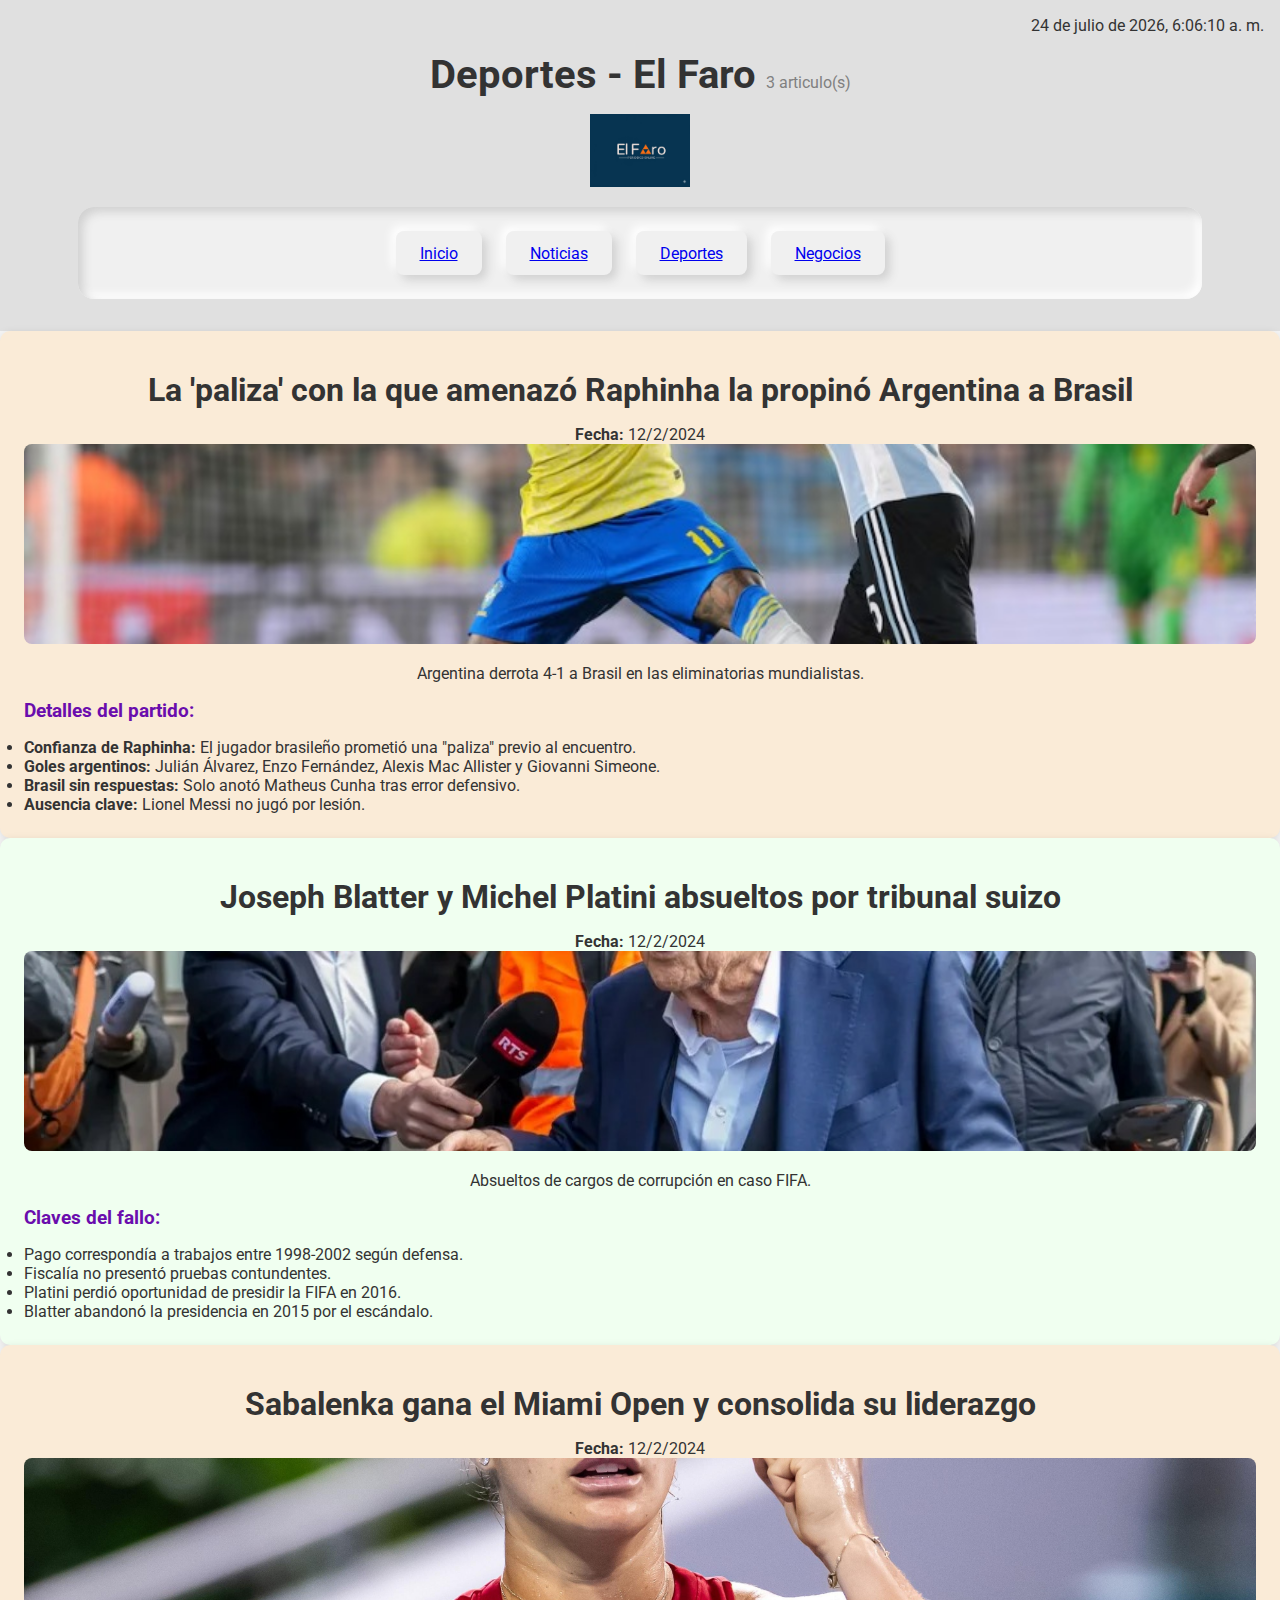
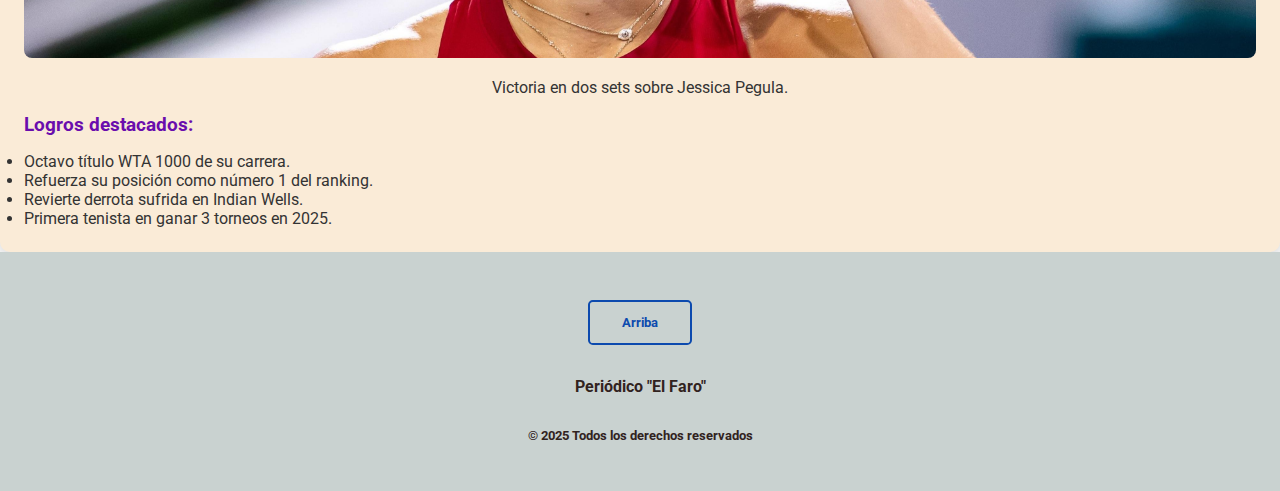
<file: deportes.html>
<!DOCTYPE html>
<html lang="es">
  <head>
    <title>El Faro - Deportes</title>
    <meta charset="UTF-8" />
    <meta name="viewport" content="width=device-width, initial-scale=1.0" />
    <link rel="stylesheet" href="estilos.css" />
  </head>
  <body>
    <!-- Define diccionario de noticias en memoria cache-->
    <script src="js/noticias.js"></script>
    <!-- Encabezado -->
    <header class="bg-header">
      <!-- Reloj -->
      <div class="container-time">
        <label id="label-time"></label>
      </div>
      <script src="js/clock-time.js"></script>
      <!-- Reloj - FIN -->
      <div class="text-center">
        <h1>Deportes - El Faro <span id="deportes-articles-number" class="tiny-text"></span></h1>
        <!--Renderiza cantidad de articulos-->
        <script src="js/render-number-articles.js"></script>
        <img
          src="img/Logo1.jpeg"
          width="100"
          alt="Logo de El Faro: faro sobre acantilado"
          class="logo"
        />
      </div>
      <!-- Menú de navegación -->
      <nav class="neumorphic-menu">
        <a href="index.html" class="neumorphic-button">Inicio</a>
        <a href="general.html" class="neumorphic-button">Noticias</a>
        <a href="deportes.html" class="neumorphic-button">Deportes</a>
        <a href="negocios.html" class="neumorphic-button">Negocios</a>
      </nav>
    </header>

    <!-- Contenido principal -->
    <main class="articles-container" id="articles-container-deportes">
    </main>
    <script src="js/renderizar_paginas_noticias.js"></script>

    <!-- Pie de página -->
    <footer class="bg-footer">
      <div class="text-center">
        <button
          class="button"
          onclick="window.scrollTo({ top: 0, behavior: 'smooth' })"
        >
          Arriba
        </button>
        <h4>Periódico "El Faro"</h4>
        <h5>© 2025 Todos los derechos reservados</h5>
      </div>
    </footer>
  </body>
</html>
</file>
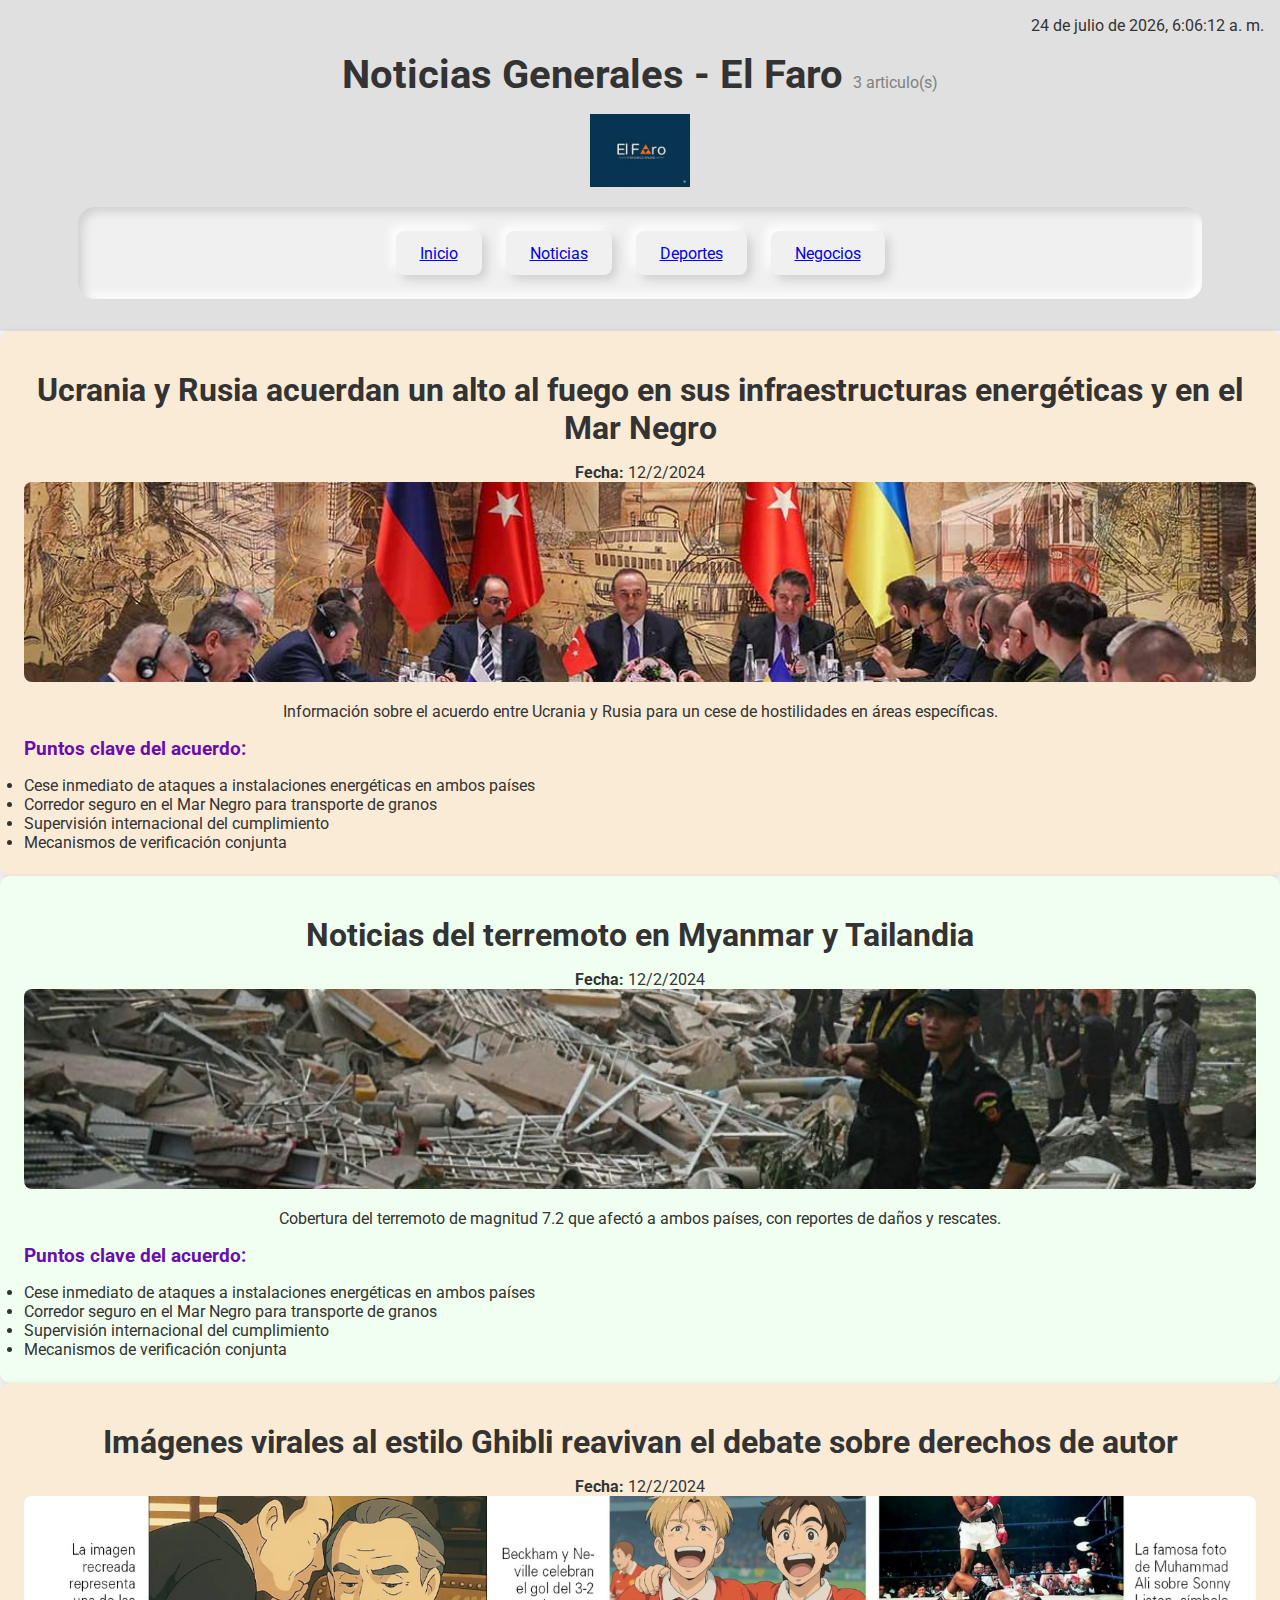
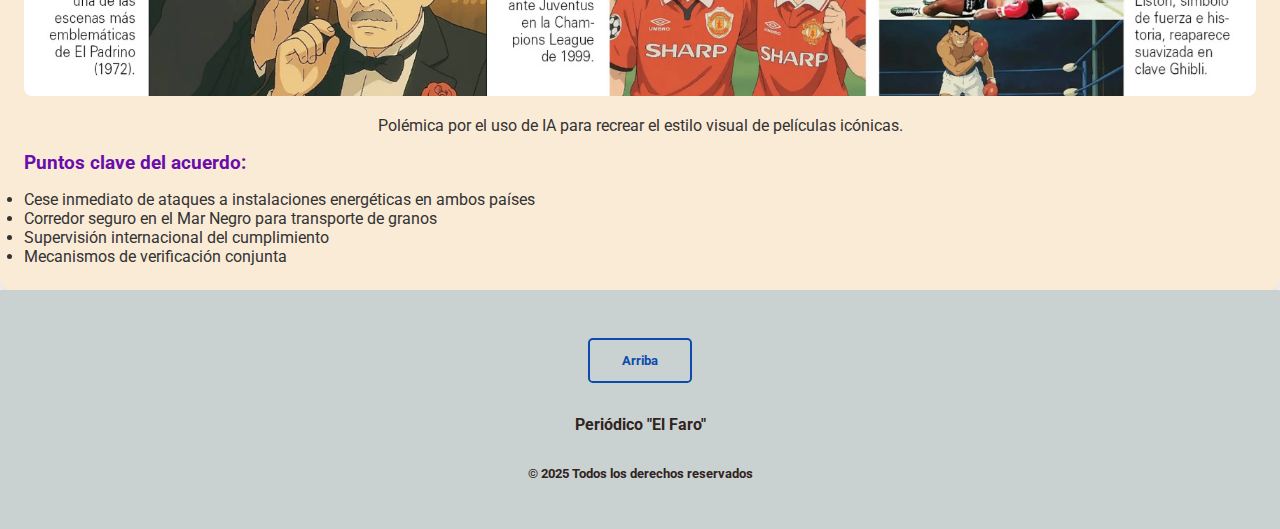
<file: general.html>
<!DOCTYPE html>
<html lang="es">
  <head>
    <title>El Faro - Noticias Generales</title>
    <meta charset="UTF-8" />
    <meta name="viewport" content="width=device-width, initial-scale=1.0" />
    <link rel="stylesheet" href="estilos.css" />
  </head>
  <body>
    <!-- Define diccionario de noticias en memoria cache-->
    <script src="js/noticias.js"></script>
    <!-- Encabezado -->
    <header class="bg-header">
      
      <!-- Reloj -->
      <div class="container-time">
        <label id="label-time"></label>
      </div>
      <script src="js/clock-time.js"></script>
      <!-- Reloj - FIN -->

      <div class="text-center">
        <h1>Noticias Generales - El Faro <span id="general-articles-number" class="tiny-text"></span></h1>
        <!--Renderiza cantidad de articulos-->
        <script src="js/render-number-articles.js"></script>
        <img
          src="img/Logo1.jpeg"
          width="100"
          alt="Logo de El Faro: faro sobre acantilado"
          class="logo"
        />
      </div>
      <!-- Menú de navegación -->
      <nav class="neumorphic-menu">
        <a href="index.html" class="neumorphic-button">Inicio</a>
        <a href="general.html" class="neumorphic-button">Noticias</a>
        <a href="deportes.html" class="neumorphic-button">Deportes</a>
        <a href="negocios.html" class="neumorphic-button">Negocios</a>
      </nav>
    </header>

    <!-- Contenido principal -->
    <main class="articles-container" id="articles-container-general">
    </main>
    <script src="js/renderizar_paginas_noticias.js"></script>

    <!-- Pie de página -->
    <footer class="bg-footer">
      <div class="text-center">
        <button
          class="button"
          onclick="window.scrollTo({ top: 0, behavior: 'smooth' })"
        >
          Arriba
        </button>
        <h4>Periódico "El Faro"</h4>
        <h5>© 2025 Todos los derechos reservados</h5>
      </div>
    </footer>
  </body>
</html>
</file>
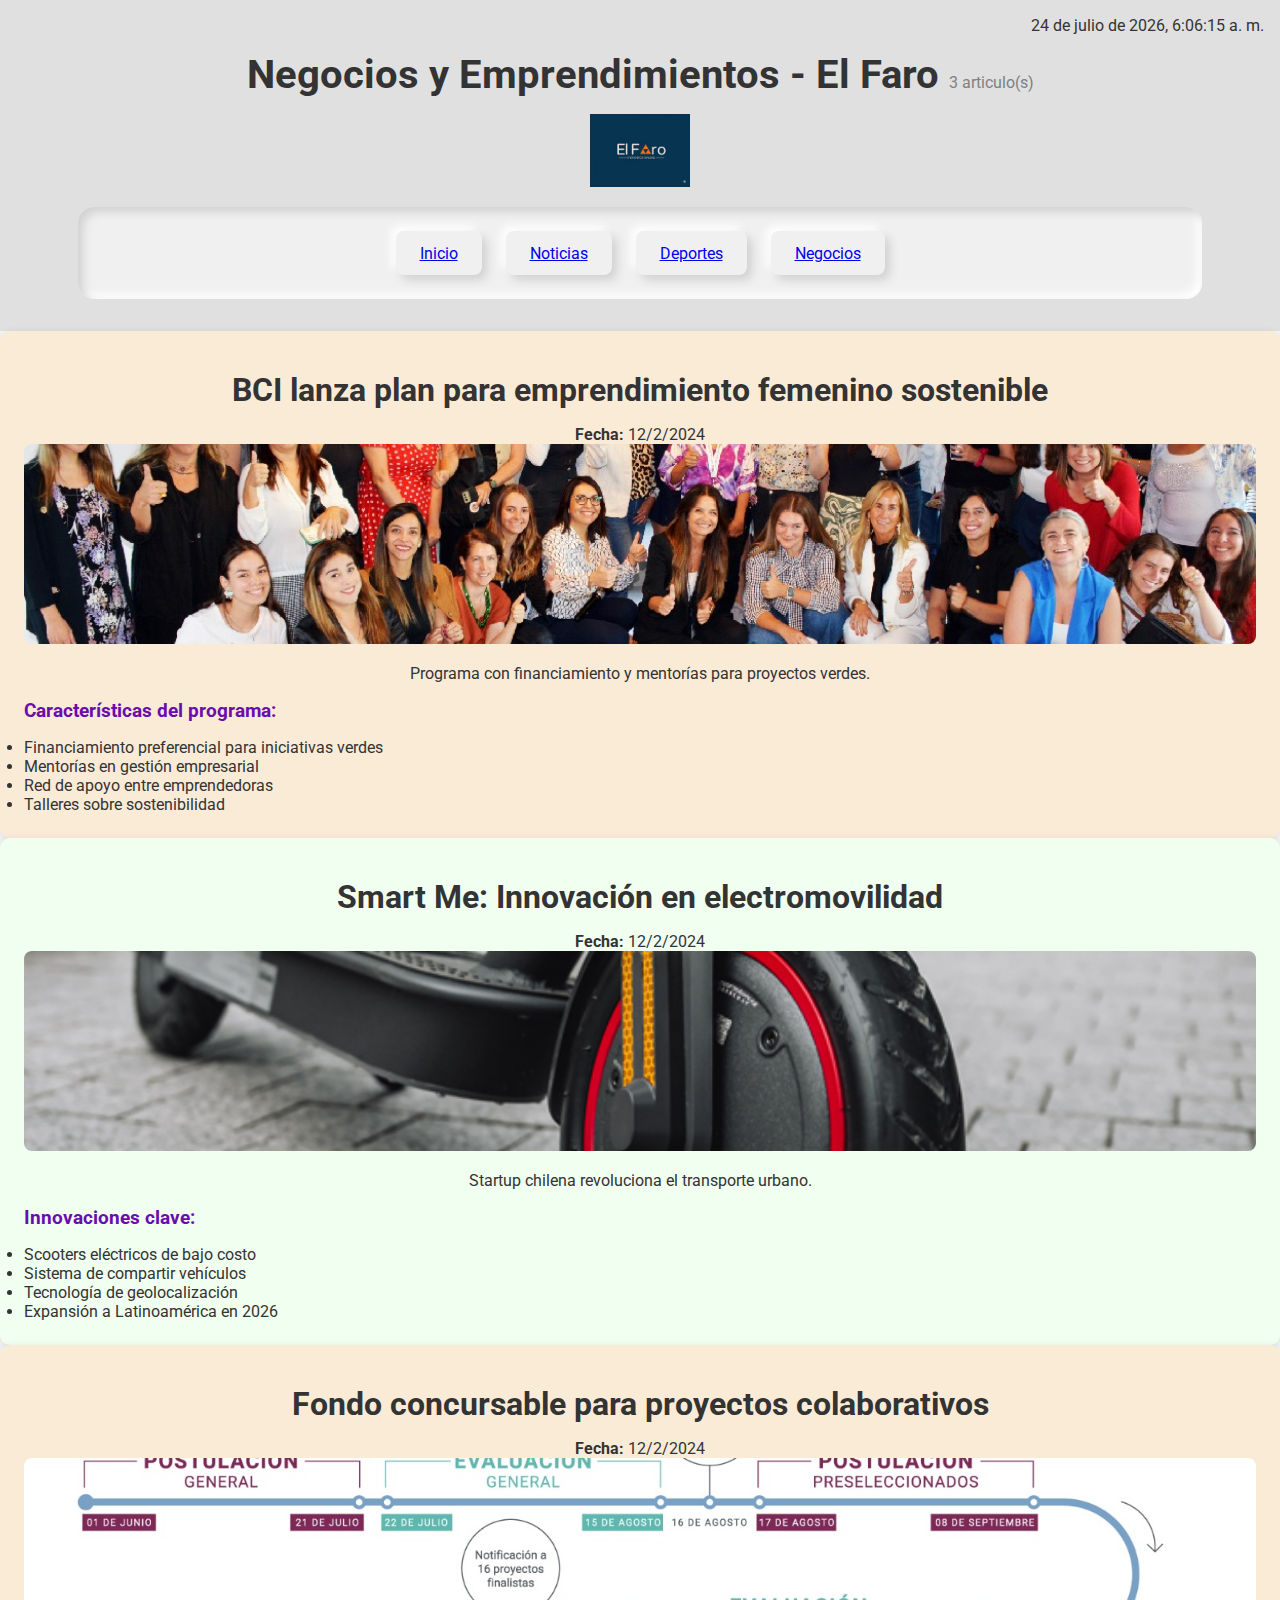
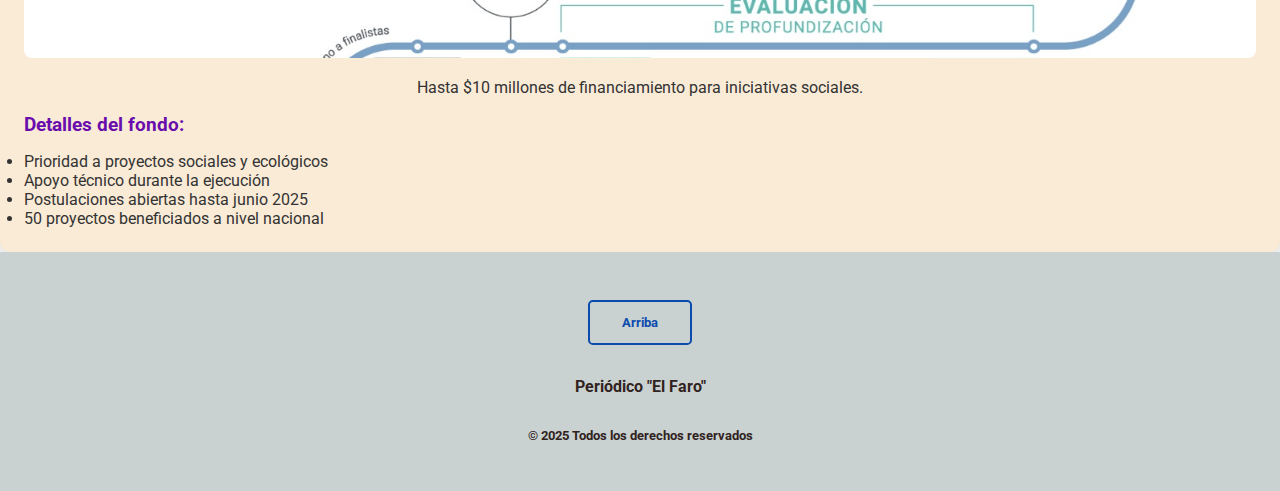
<file: negocios.html>
<!DOCTYPE html>
<html lang="es">
  <head>
    <title>El Faro - Negocios</title>
    <meta charset="UTF-8" />
    <meta name="viewport" content="width=device-width, initial-scale=1.0" />
    <link rel="stylesheet" href="estilos.css" />
  </head>
  <body>
    <!-- Define diccionario de noticias en memoria cache-->
    <script src="js/noticias.js"></script>
    <!-- Encabezado -->
    <header class="bg-header">
      <!-- Reloj -->
      <div class="container-time">
        <label id="label-time"></label>
      </div>
      <script src="js/clock-time.js"></script>
      <!-- Reloj - FIN -->
      <div class="text-center">
        <h1>Negocios y Emprendimientos - El Faro <span id="negocios-articles-number" class="tiny-text"></span></h1>
        <!--Renderiza cantidad de articulos-->
        <script src="js/render-number-articles.js"></script>
        <img
          src="img/Logo1.jpeg"
          width="100"
          alt="Logo de El Faro: faro sobre acantilado"
          class="logo"
        />
      </div>
      <!-- Menú de navegación -->
      <nav class="neumorphic-menu">
        <a href="index.html" class="neumorphic-button">Inicio</a>
        <a href="general.html" class="neumorphic-button">Noticias</a>
        <a href="deportes.html" class="neumorphic-button">Deportes</a>
        <a href="negocios.html" class="neumorphic-button">Negocios</a>
      </nav>
    </header>

    <!-- Contenido principal -->
    <main class="articles-container" id="articles-container-negocios">
      
    </main>
    <script src="js/renderizar_paginas_noticias.js"></script>

    <!-- Pie de página -->
    <footer class="bg-footer">
      <div class="text-center">
        <button
          class="button"
          onclick="window.scrollTo({ top: 0, behavior: 'smooth' })"
        >
          Arriba
        </button>
        <h4>Periódico "El Faro"</h4>
        <h5>© 2025 Todos los derechos reservados</h5>
      </div>
    </footer>
  </body>
</html>
</file>
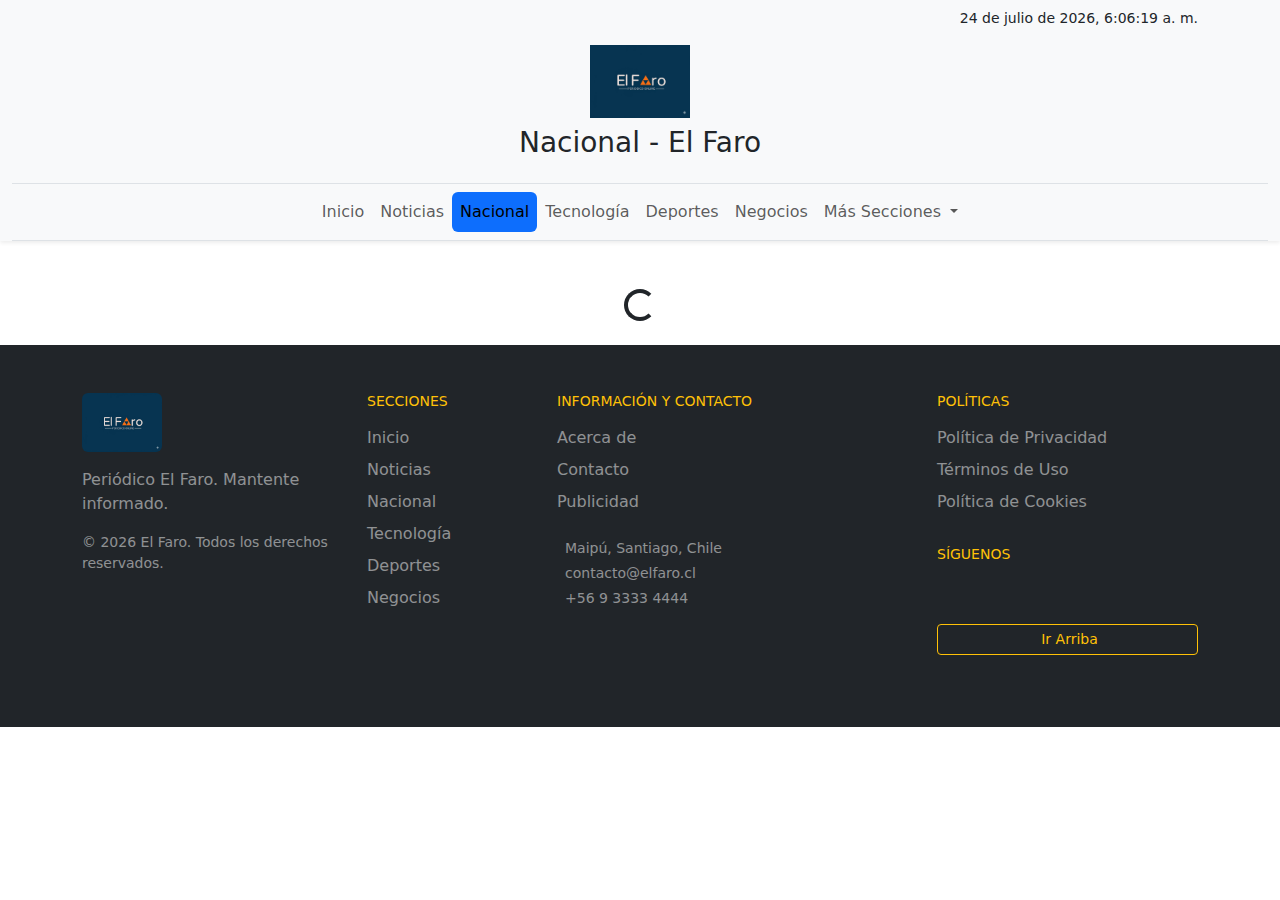
<file: html/nacional.html>
<!DOCTYPE html>
<html lang="es">
  <head>
    <meta charset="UTF-8" />
    <meta name="viewport" content="width=device-width, initial-scale=1.0" />
    <title>El Faro - Nacional</title>

    <link
      href="https://cdn.jsdelivr.net/npm/bootstrap@5.3.3/dist/css/bootstrap.min.css"
      rel="stylesheet"
      integrity="sha384-QWTKZyjpPEjISv5WaRU9OFeRpok6YctnYmDr5pNlyT2bRjXh0JMhjY6hW+ALEwIH"
      crossorigin="anonymous"
    />

    <link
      rel="stylesheet"
      href="https://cdnjs.cloudflare.com/ajax/libs/font-awesome/6.5.2/css/all.min.css"
      integrity="sha512-SnH5WK+bZxgPHs44uWIX+LLJAJ9/2PkPKZ5QiAj6Ta86w+fsb2TkcmfRyVX3pBnMFcV7oQPJkl9QevSCWr3W6A=="
      crossorigin="anonymous"
      referrerpolicy="no-referrer"
    />

    <link rel="stylesheet" href="../css/custom.css" />

    <script src="../js/noticias.js"></script>
  </head>
  <body>
    <header class="container-fluid bg-light pt-2 shadow-sm">
      <div class="container text-end small">
        <i class="fas fa-clock me-1"></i><label id="label-time"></label>
      </div>

      <div class="container text-center py-3">
        <img
          src="../assets/img/Logo1.jpeg"
          width="100"
          alt="Logo de El Faro: faro sobre acantilado"
          class="logo img-fluid mb-2"
        />
        <h1 id="titulo" class="h3">
          Nacional - El Faro
          <span
            id="nacional-articles-number"
            class="badge bg-secondary fw-normal"
          ></span>
        </h1>
      </div>

      <nav
        class="navbar navbar-expand-lg bg-body-tertiary border-top border-bottom"
      >
        <div class="container">
          <button
            class="navbar-toggler"
            type="button"
            data-bs-toggle="collapse"
            data-bs-target="#navbarNav"
            aria-controls="navbarNav"
            aria-expanded="false"
            aria-label="Toggle navigation"
          >
            <span class="navbar-toggler-icon"></span>
          </button>
          <div
            class="collapse navbar-collapse justify-content-center"
            id="navbarNav"
          >
            <ul class="navbar-nav nav-pills">
              <li class="nav-item">
                <a class="nav-link" href="../index.html">Inicio</a>
              </li>
              <li class="nav-item">
                <a class="nav-link" href="general.html">Noticias</a>
              </li>
              <li class="nav-item">
                <a
                  class="nav-link active"
                  aria-current="page"
                  href="nacional.html"
                  >Nacional</a
                >
              </li>
              <li class="nav-item">
                <a class="nav-link" href="tecnologia.html">Tecnología</a>
              </li>
              <li class="nav-item">
                <a class="nav-link" href="deportes.html">Deportes</a>
              </li>
              <li class="nav-item">
                <a class="nav-link" href="negocios.html">Negocios</a>
              </li>
              <li class="nav-item dropdown">
                <a
                  class="nav-link dropdown-toggle"
                  href="#"
                  role="button"
                  data-bs-toggle="dropdown"
                  aria-expanded="false"
                >
                  Más Secciones
                </a>
                <ul class="dropdown-menu">
                  <li>
                    <a class="dropdown-item" href="../index.html#multimedia"
                      >Multimedia</a
                    >
                  </li>
                  <li>
                    <a class="dropdown-item" href="../index.html#podcast"
                      >Podcast</a
                    >
                  </li>
                  <li><hr class="dropdown-divider" /></li>
                  <li>
                    <a class="dropdown-item" href="../index.html#contacto"
                      >Contacto</a
                    >
                  </li>
                </ul>
              </li>
            </ul>
          </div>
        </div>
      </nav>
    </header>

    <main class="container my-4">
      <div id="articles-container-nacional">
        <div class="d-flex justify-content-center mt-5">
          <div class="spinner-border" role="status">
            <span class="visually-hidden">Cargando noticias nacionales...</span>
          </div>
        </div>
      </div>
    </main>

    <footer id="footer" class="bg-dark text-white py-5">
      <div class="container">
        <div class="row">
          <div class="col-md-3 mb-4">
            <a href="../index.html"
              ><img
                src="../assets/img/Logo1.jpeg"
                width="80"
                class="logo mb-3 rounded"
                alt="Logo El Faro Footer"
            /></a>
            <p class="text-white-50">Periódico El Faro. Mantente informado.</p>
            <p class="small text-white-50">
              ©
              <script>
                document.write(new Date().getFullYear());
              </script>
              El Faro. Todos los derechos reservados.
            </p>
          </div>

          <div class="col-md-2 mb-4">
            <h5 class="text-uppercase mb-3 text-warning small">Secciones</h5>
            <ul class="nav flex-column">
              <li class="nav-item mb-2">
                <a href="../index.html" class="nav-link p-0 text-white-50"
                  >Inicio</a
                >
              </li>
              <li class="nav-item mb-2">
                <a href="general.html" class="nav-link p-0 text-white-50"
                  >Noticias</a
                >
              </li>
              <li class="nav-item mb-2">
                <a href="nacional.html" class="nav-link p-0 text-white-50"
                  >Nacional</a
                >
              </li>
              <li class="nav-item mb-2">
                <a href="tecnologia.html" class="nav-link p-0 text-white-50"
                  >Tecnología</a
                >
              </li>
              <li class="nav-item mb-2">
                <a href="deportes.html" class="nav-link p-0 text-white-50"
                  >Deportes</a
                >
              </li>
              <li class="nav-item mb-2">
                <a href="negocios.html" class="nav-link p-0 text-white-50"
                  >Negocios</a
                >
              </li>
            </ul>
          </div>

          <div class="col-md-4 mb-4">
            <h5 class="text-uppercase mb-3 text-warning small">
              Información y Contacto
            </h5>
            <ul class="nav flex-column">
              <li class="nav-item mb-2">
                <a href="#" class="nav-link p-0 text-white-50">Acerca de</a>
              </li>
              <li class="nav-item mb-2">
                <a
                  class="nav-link p-0 text-white-50"
                  href="../index.html#contacto"
                  >Contacto</a
                >
              </li>
              <li class="nav-item mb-2">
                <a href="#" class="nav-link p-0 text-white-50">Publicidad</a>
              </li>
            </ul>
            <div class="mt-3">
              <p class="small text-white-50 mb-1">
                <i class="fas fa-home me-2"></i> Maipú, Santiago, Chile
              </p>
              <p class="small text-white-50 mb-1">
                <i class="fas fa-envelope me-2"></i> contacto@elfaro.cl
              </p>
              <p class="small text-white-50">
                <i class="fas fa-phone me-2"></i> +56 9 3333 4444
              </p>
            </div>
          </div>

          <div class="col-md-3 mb-4">
            <h5 class="text-uppercase mb-3 text-warning small">Políticas</h5>
            <ul class="nav flex-column">
              <li class="nav-item mb-2">
                <a href="#" class="nav-link p-0 text-white-50"
                  >Política de Privacidad</a
                >
              </li>
              <li class="nav-item mb-2">
                <a href="#" class="nav-link p-0 text-white-50"
                  >Términos de Uso</a
                >
              </li>
              <li class="nav-item mb-2">
                <a href="#" class="nav-link p-0 text-white-50"
                  >Política de Cookies</a
                >
              </li>
            </ul>
            <div class="mt-4">
              <h6 class="text-uppercase mb-2 text-warning small">Síguenos</h6>
              <a
                href="#"
                class="text-white me-2"
                style="text-decoration: none; font-size: 1.2rem"
                ><i class="fab fa-facebook-f"></i
              ></a>
              <a
                href="#"
                class="text-white me-2"
                style="text-decoration: none; font-size: 1.2rem"
                ><i class="fab fa-twitter"></i
              ></a>
              <a
                href="#"
                class="text-white me-2"
                style="text-decoration: none; font-size: 1.2rem"
                ><i class="fab fa-instagram"></i
              ></a>
              <a
                href="#"
                class="text-white"
                style="text-decoration: none; font-size: 1.2rem"
                ><i class="fab fa-linkedin-in"></i
              ></a>
            </div>
            <button
              class="btn btn-outline-warning btn-sm mt-4 w-100"
              onclick="window.scrollTo({ top: 0, behavior: 'smooth' })"
            >
              <i class="fas fa-arrow-up me-1"></i> Ir Arriba
            </button>
          </div>
        </div>
      </div>
    </footer>
    <script
      src="https://cdn.jsdelivr.net/npm/bootstrap@5.3.3/dist/js/bootstrap.bundle.min.js"
      integrity="sha384-YvpcrYf0tY3lHB60NNkmXc5s9fDVZLESaAA55NDzOxhy9GkcIdslK1eN7N6jIeHz"
      crossorigin="anonymous"
    ></script>

    <script src="../js/clock-time.js"></script>
    <script src="../js/render-number-articles.js"></script>
    <script src="../js/renderizar_paginas_noticias.js"></script>
  </body>
</html>
</file>
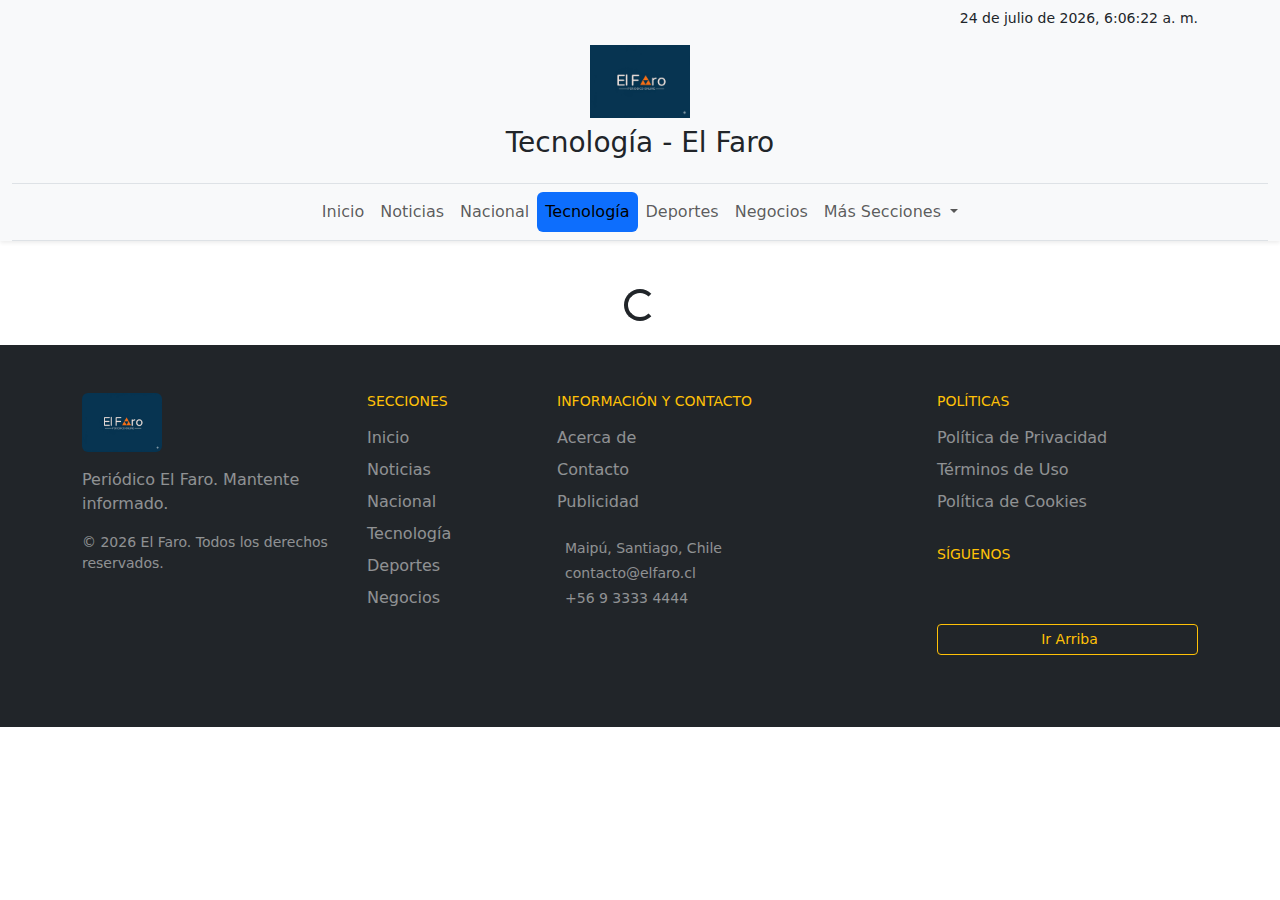
<file: html/tecnologia.html>
<!DOCTYPE html>
<html lang="es">
  <head>
    <meta charset="UTF-8" />
    <meta name="viewport" content="width=device-width, initial-scale=1.0" />
    <title>El Faro - Tecnología</title>

    <link
      href="https://cdn.jsdelivr.net/npm/bootstrap@5.3.3/dist/css/bootstrap.min.css"
      rel="stylesheet"
      integrity="sha384-QWTKZyjpPEjISv5WaRU9OFeRpok6YctnYmDr5pNlyT2bRjXh0JMhjY6hW+ALEwIH"
      crossorigin="anonymous"
    />

    <link
      rel="stylesheet"
      href="https://cdnjs.cloudflare.com/ajax/libs/font-awesome/6.5.2/css/all.min.css"
      integrity="sha512-SnH5WK+bZxgPHs44uWIX+LLJAJ9/2PkPKZ5QiAj6Ta86w+fsb2TkcmfRyVX3pBnMFcV7oQPJkl9QevSCWr3W6A=="
      crossorigin="anonymous"
      referrerpolicy="no-referrer"
    />

    <link rel="stylesheet" href="../css/custom.css" />

    <script src="../js/noticias.js"></script>
  </head>
  <body>
    <header class="container-fluid bg-light pt-2 shadow-sm">
      <div class="container text-end small">
        <i class="fas fa-clock me-1"></i><label id="label-time"></label>
      </div>

      <div class="container text-center py-3">
        <img
          src="../assets/img/Logo1.jpeg"
          width="100"
          alt="Logo de El Faro: faro sobre acantilado"
          class="logo img-fluid mb-2"
        />
        <h1 id="titulo" class="h3">
          Tecnología - El Faro
          <span
            id="tecnologia-articles-number"
            class="badge bg-secondary fw-normal"
          ></span>
        </h1>
      </div>

      <nav
        class="navbar navbar-expand-lg bg-body-tertiary border-top border-bottom"
      >
        <div class="container">
          <button
            class="navbar-toggler"
            type="button"
            data-bs-toggle="collapse"
            data-bs-target="#navbarNav"
            aria-controls="navbarNav"
            aria-expanded="false"
            aria-label="Toggle navigation"
          >
            <span class="navbar-toggler-icon"></span>
          </button>
          <div
            class="collapse navbar-collapse justify-content-center"
            id="navbarNav"
          >
            <ul class="navbar-nav nav-pills">
              <li class="nav-item">
                <a class="nav-link" href="../index.html">Inicio</a>
              </li>
              <li class="nav-item">
                <a class="nav-link" href="general.html">Noticias</a>
              </li>
              <li class="nav-item">
                <a class="nav-link" href="nacional.html">Nacional</a>
              </li>
              <li class="nav-item">
                <a
                  class="nav-link active"
                  aria-current="page"
                  href="tecnologia.html"
                  >Tecnología</a
                >
              </li>
              <li class="nav-item">
                <a class="nav-link" href="deportes.html">Deportes</a>
              </li>
              <li class="nav-item">
                <a class="nav-link" href="negocios.html">Negocios</a>
              </li>
              <li class="nav-item dropdown">
                <a
                  class="nav-link dropdown-toggle"
                  href="#"
                  role="button"
                  data-bs-toggle="dropdown"
                  aria-expanded="false"
                >
                  Más Secciones
                </a>
                <ul class="dropdown-menu">
                  <li>
                    <a class="dropdown-item" href="../index.html#multimedia"
                      >Multimedia</a
                    >
                  </li>
                  <li>
                    <a class="dropdown-item" href="../index.html#podcast"
                      >Podcast</a
                    >
                  </li>
                  <li><hr class="dropdown-divider" /></li>
                  <li>
                    <a class="dropdown-item" href="../index.html#contacto"
                      >Contacto</a
                    >
                  </li>
                </ul>
              </li>
            </ul>
          </div>
        </div>
      </nav>
    </header>

    <main class="container my-4">
      <div id="articles-container-tecnologia">
        <div class="d-flex justify-content-center mt-5">
          <div class="spinner-border" role="status">
            <span class="visually-hidden"
              >Cargando noticias de tecnología...</span
            >
          </div>
        </div>
      </div>
    </main>

    <footer id="footer" class="bg-dark text-white py-5">
      <div class="container">
        <div class="row">
          <div class="col-md-3 mb-4">
            <a href="../index.html"
              ><img
                src="../assets/img/Logo1.jpeg"
                width="80"
                class="logo mb-3 rounded"
                alt="Logo El Faro Footer"
            /></a>
            <p class="text-white-50">Periódico El Faro. Mantente informado.</p>
            <p class="small text-white-50">
              ©
              <script>
                document.write(new Date().getFullYear());
              </script>
              El Faro. Todos los derechos reservados.
            </p>
          </div>

          <div class="col-md-2 mb-4">
            <h5 class="text-uppercase mb-3 text-warning small">Secciones</h5>
            <ul class="nav flex-column">
              <li class="nav-item mb-2">
                <a href="../index.html" class="nav-link p-0 text-white-50"
                  >Inicio</a
                >
              </li>
              <li class="nav-item mb-2">
                <a href="general.html" class="nav-link p-0 text-white-50"
                  >Noticias</a
                >
              </li>
              <li class="nav-item mb-2">
                <a href="nacional.html" class="nav-link p-0 text-white-50"
                  >Nacional</a
                >
              </li>
              <li class="nav-item mb-2">
                <a href="tecnologia.html" class="nav-link p-0 text-white-50"
                  >Tecnología</a
                >
              </li>
              <li class="nav-item mb-2">
                <a href="deportes.html" class="nav-link p-0 text-white-50"
                  >Deportes</a
                >
              </li>
              <li class="nav-item mb-2">
                <a href="negocios.html" class="nav-link p-0 text-white-50"
                  >Negocios</a
                >
              </li>
            </ul>
          </div>

          <div class="col-md-4 mb-4">
            <h5 class="text-uppercase mb-3 text-warning small">
              Información y Contacto
            </h5>
            <ul class="nav flex-column">
              <li class="nav-item mb-2">
                <a href="#" class="nav-link p-0 text-white-50">Acerca de</a>
              </li>
              <li class="nav-item mb-2">
                <a
                  class="nav-link p-0 text-white-50"
                  href="../index.html#contacto"
                  >Contacto</a
                >
              </li>
              <li class="nav-item mb-2">
                <a href="#" class="nav-link p-0 text-white-50">Publicidad</a>
              </li>
            </ul>
            <div class="mt-3">
              <p class="small text-white-50 mb-1">
                <i class="fas fa-home me-2"></i> Maipú, Santiago, Chile
              </p>
              <p class="small text-white-50 mb-1">
                <i class="fas fa-envelope me-2"></i> contacto@elfaro.cl
              </p>
              <p class="small text-white-50">
                <i class="fas fa-phone me-2"></i> +56 9 3333 4444
              </p>
            </div>
          </div>

          <div class="col-md-3 mb-4">
            <h5 class="text-uppercase mb-3 text-warning small">Políticas</h5>
            <ul class="nav flex-column">
              <li class="nav-item mb-2">
                <a href="#" class="nav-link p-0 text-white-50"
                  >Política de Privacidad</a
                >
              </li>
              <li class="nav-item mb-2">
                <a href="#" class="nav-link p-0 text-white-50"
                  >Términos de Uso</a
                >
              </li>
              <li class="nav-item mb-2">
                <a href="#" class="nav-link p-0 text-white-50"
                  >Política de Cookies</a
                >
              </li>
            </ul>
            <div class="mt-4">
              <h6 class="text-uppercase mb-2 text-warning small">Síguenos</h6>
              <a
                href="#"
                class="text-white me-2"
                style="text-decoration: none; font-size: 1.2rem"
                ><i class="fab fa-facebook-f"></i
              ></a>
              <a
                href="#"
                class="text-white me-2"
                style="text-decoration: none; font-size: 1.2rem"
                ><i class="fab fa-twitter"></i
              ></a>
              <a
                href="#"
                class="text-white me-2"
                style="text-decoration: none; font-size: 1.2rem"
                ><i class="fab fa-instagram"></i
              ></a>
              <a
                href="#"
                class="text-white"
                style="text-decoration: none; font-size: 1.2rem"
                ><i class="fab fa-linkedin-in"></i
              ></a>
            </div>
            <button
              class="btn btn-outline-warning btn-sm mt-4 w-100"
              onclick="window.scrollTo({ top: 0, behavior: 'smooth' })"
            >
              <i class="fas fa-arrow-up me-1"></i> Ir Arriba
            </button>
          </div>
        </div>
      </div>
    </footer>
    <script
      src="https://cdn.jsdelivr.net/npm/bootstrap@5.3.3/dist/js/bootstrap.bundle.min.js"
      integrity="sha384-YvpcrYf0tY3lHB60NNkmXc5s9fDVZLESaAA55NDzOxhy9GkcIdslK1eN7N6jIeHz"
      crossorigin="anonymous"
    ></script>

    <script src="../js/clock-time.js"></script>
    <script src="../js/render-number-articles.js"></script>
    <script src="../js/renderizar_paginas_noticias.js"></script>
  </body>
</html>
</file>
<file: estilos.css>
/*CSS para "El Faro"*/

/*Fuente Externa (Google Fonts)*/
@import url('https://fonts.googleapis.com/css2?family=Roboto:wght@400;700&display=swap');

/*Reset y Configuración Global*/
* {
    margin: 0;
    padding: 0;
    box-sizing: border-box;
    font-family: 'Roboto', sans-serif;
}

/*Colores y Fondos*/
body {
    background-color: #f5f5f5; /* Fondo gris solicitado */
    color: #333;
}

.bg-header {
    background-color: #e0e0e0; /* Encabezado */
    padding: 1rem;
}

.bg-footer {
    background-color: #c9d2d0; /* Pie de página */
    color: #31231e;
    padding: 2rem 0;
}

.bg-light-green {
    background-color: #f0fff0; /* Sección deportes */
}

.bg-beige {
    background-color: #faebd7; /* Sección negocios */
}

.text-center {
    text-align: center; /* Reemplazo de <center> */
    /**margin: 1rem 0;**/
}

/*Menú Neumórfico*/
.neumorphic-menu {
    display: flex;
    justify-content: center;
    gap: 1.5rem;
    padding: 1.5rem;
    background-color: #f0f0f0;
    border-radius: 1rem;
    box-shadow: inset 5px 5px 10px #d1d1d1, 
                inset -5px -5px 10px #ffffff;
    margin: 1rem auto;
    max-width: 90%;
}

.neumorphic-button {
    padding: 0.8rem 1.5rem;
    background-color: #f0f0f0;
    border: none;
    border-radius: 0.5rem;
    box-shadow: 5px 5px 10px #d1d1d1, 
               -5px -5px 10px #ffffff;
    transition: all 0.3s ease;
    text-decoration: underline; /* Subrayado por defecto */
}

.neumorphic-button:hover {
    box-shadow: inset 5px 5px 10px #d1d1d1, 
                inset -5px -5px 10px #ffffff;
    text-decoration: none; /* Quitar subrayado en hover */
    font-weight: bold;
    color: #6a0dad;
}

/*Grilla de Artículos (Responsiva)*/
.articles {
    display: grid;
    grid-template-columns: repeat(auto-fit, minmax(300px, 1fr));
    gap: 1.5rem;
    padding: 1.5rem;
}
/* Estilos para los artículos: */
article {
    background-color: white;
    padding: 1.5rem;
    border-radius: 10px;
    box-shadow: 0 2px 8px rgba(0, 0, 0, 0.1);
    transition: all 0.3s ease;
    text-decoration: none; 
}

article:hover {
    background-color: #000;
    color: white;
    transform: translateY(-5px);
    text-decoration: none; /* Elimina subrayado en hover */
}

/* Nuevas reglas para enlaces dentro de artículos */
article a {
    text-decoration: underline;
}

article a:hover {
    text-decoration: none;
    font-weight: bold;
}

article img {
    width: 100%;
    height: 200px;
    object-fit: cover;
    border-radius: 8px;
    margin-bottom: 1rem;
}

/*Estilos de Tipografía*/
h1, h2, h3, h4, h5 {
    padding-top: 1rem;
    padding-bottom: 1rem;
    padding-left: 0;
    padding-right: 0;
}

h1 {
    font-size: 2.5rem;
    color: #333;
}

h2 {
    font-size: 2rem;
    /**margin-bottom: 1.5rem;**/
}

h3 {
    font-size: 1.2rem;
    color: #6a0dad;
}

/*Multimedia y Podcast*/
.video-frame {
    width: 100%;
    max-width: 560px;
    height: 315px;
    border-radius: 10px;
    margin: 1rem 0;
}

audio {
    width: 100%;
    max-width: 500px;
    margin: 1rem 0;
}

/*Botón "Arriba"*/
.button {
    padding: 0.8rem 2rem;
    background-color: transparent;
    border: 2px solid #0c4aae;
    border-radius: 0.3rem;
    color: #0c4aae;
    font-weight: bold;
    cursor: pointer;
    transition: all 0.3s ease;
    margin: 1rem 0;
}

.button:hover {
    background-color: #0c4aae;
    color: white;
}

/*Responsividad (celulares)*/
@media (max-width: 768px) {
    .articles {
        grid-template-columns: 1fr;
        padding: 1rem;
    }

    .neumorphic-menu {
        flex-direction: column;
        gap: 1rem;
        padding: 1rem;
    }

    h1 {
        font-size: 2rem;
    }

    h2 {
        font-size: 1.5rem;
    }
}

.container-time {
    width: 100%;
    display: flex;
    flex-direction: row;
    align-items: center;
    justify-content: flex-end;
}

.formulario {
    display: flex;
    flex-direction: column;
    justify-content: flex-start;
    padding: 0 25%;
    gap: 12px;
}
@media (max-width: 425px) {
    .formulario {
         padding: 0 5%;
     }
}
@media (min-width: 426px) and (max-width: 768px) {
    .formulario {
         padding: 0 12%;
     }
}

.formulario > label {
    display: flex;
    flex-direction: column;
    justify-content: flex-start;
    width: auto;
}

.formulario > label > input,select,textarea {
    height: 35px;
    border-radius: 8px;
    padding-left: 10px;
    margin-top: 8px
}

.formulario > label > textarea {
    height: 100px;
    padding-top: 10px;
    padding-left: 10px;
}
.formulario > .botones {
    display: flex;
    flex-direction: row;
    justify-content: flex-end;
    align-items: center;
    width: 100%;
}

section {
    padding: 0px 3%
}

.tiny-text {
    font-size: 1rem;
    font-weight: lighter;
    color: gray;
}


/*Fin de los Estilos para "El Faro"*/
</file>
<file: css/custom.css>
/* ==========================================================================
   Estilos Personalizados Adicionales - El Faro Bootstrap
   ========================================================================== */

/* --- Efecto Hover para Tarjetas/Artículos de Noticias --- */

/* Clase base para la tarjeta/artículo de noticia */
.news-card {
    transition: all 0.3s ease-in-out; /* Transición suave para todos los cambios */
    cursor: pointer; /* Cambia el cursor para indicar que es interactivo */
}

/* Estilos al pasar el cursor sobre la tarjeta/artículo */
.news-card:hover {
    background-color: #212529 !important; /* Fondo oscuro (Bootstrap dark color) */
    color: #f8f9fa !important;           /* Texto claro (Bootstrap light color) */
    transform: translateY(-6px);         /* Efecto de elevación un poco más pronunciado */
    box-shadow: 0 0.75rem 1.5rem rgba(0, 0, 0, 0.2) !important; /* Sombra más notoria */
}

/* Ajustar colores de elementos internos específicos en hover */
.news-card:hover .card-title, /* Título de la tarjeta */
.news-card:hover .card-text, /* Texto de la tarjeta */
.news-card:hover h2,        /* Título del artículo (en páginas de sección) */
.news-card:hover p,         /* Párrafos del artículo (en páginas de sección) */
.news-card:hover .small,    /* Texto small si existe */
.news-card:hover .lead {    /* Texto lead si existe */
    color: #f8f9fa !important; /* Mismo color claro */
}

/* Ajustar colores de badges en hover */
.news-card:hover .badge {
    background-color: #f8f9fa !important; /* Fondo claro */
    color: #212529 !important;           /* Texto oscuro */
    border: 1px solid #dee2e6;         /* Borde sutil (opcional) */
}

/* Ajustar botón dentro de la tarjeta en hover */
.news-card:hover .btn-outline-primary { /* botón outline */
    background-color: #f8f9fa;          /* Fondo claro */
    color: #0d6efd;                     /* Color primario de Bootstrap para el texto */
    border-color: #f8f9fa;              /* Borde claro */
}
.news-card:hover .btn-primary { /* Específico para botón primary (si lo usaras) */
    background-color: #f8f9fa;
    color: #0d6efd;
    border-color: #f8f9fa;
}


/* Asegurar que la imagen no se vea afectada directamente por el color de texto */
.news-card:hover img {
    opacity: 0.95; /* Levemente opaca para integrar mejor (opcional) */
}

.news-card:hover a {
    text-decoration: none;
}
</file>
